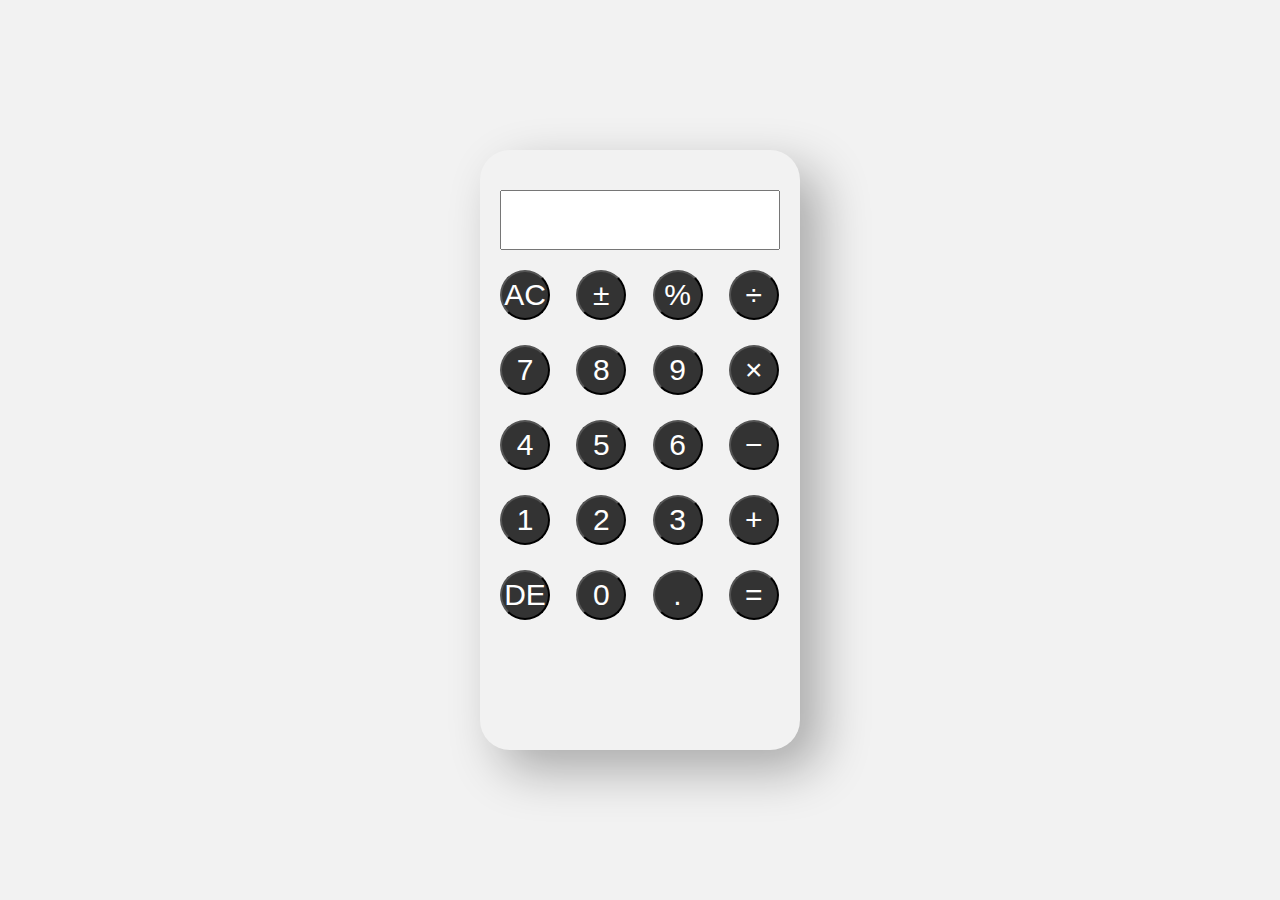
<file: index.html>
<!DOCTYPE html>
<html lang="en">

<head>
    <meta charset="UTF-8">
    <meta name="viewport" content="width=device-width, initial-scale=1.0">
    <title>calculator</title>
    <link rel="stylesheet" href="style.css">
    </link>
</head>

<body>
    <div class="calculator">
        <input type="display"  id="display">
        <div class="buttons">

                <button onclick="clearDisplay()">AC</button>
                <button onclick="append( '/')">±</button>
                <button onclick="append( '%')">%</button>
                <button class="btn orange-btn" onclick="append( '/')">÷</button>
            
                <button onclick="append('7')">7</button>
                <button onclick="append( '8')">8</button>
                <button onclick="append( '9')">9</button>
                <button class="btn orange-btn" onclick="append( '*')">×</button>
            
                <button onclick="append('4')">4</button>
                <button onclick="append( '5')">5</button>
                <button onclick="append( '6')">6</button>
                <button class="btn orange-btn" onclick="append( '-')">−</button>
            
                <button onclick="append('1')">1</button>
                <button onclick="append( '2')">2</button>
                <button onclick="append( '3')">3</button>
                <button class="btn orange-btn" onclick="append( '+')">+</button>
            
                <button onclick="clearDisplay()">DE</button>
                <button onclick="append( '0')">0</button>
                <button onclick="append( '.')">.</button>
                <button class="btn orange-btn" onclick="calculate( '=')">=</button>
            
        </div>


    </div>
    <script src="script.js"></script>
</body>

</html>
</file>
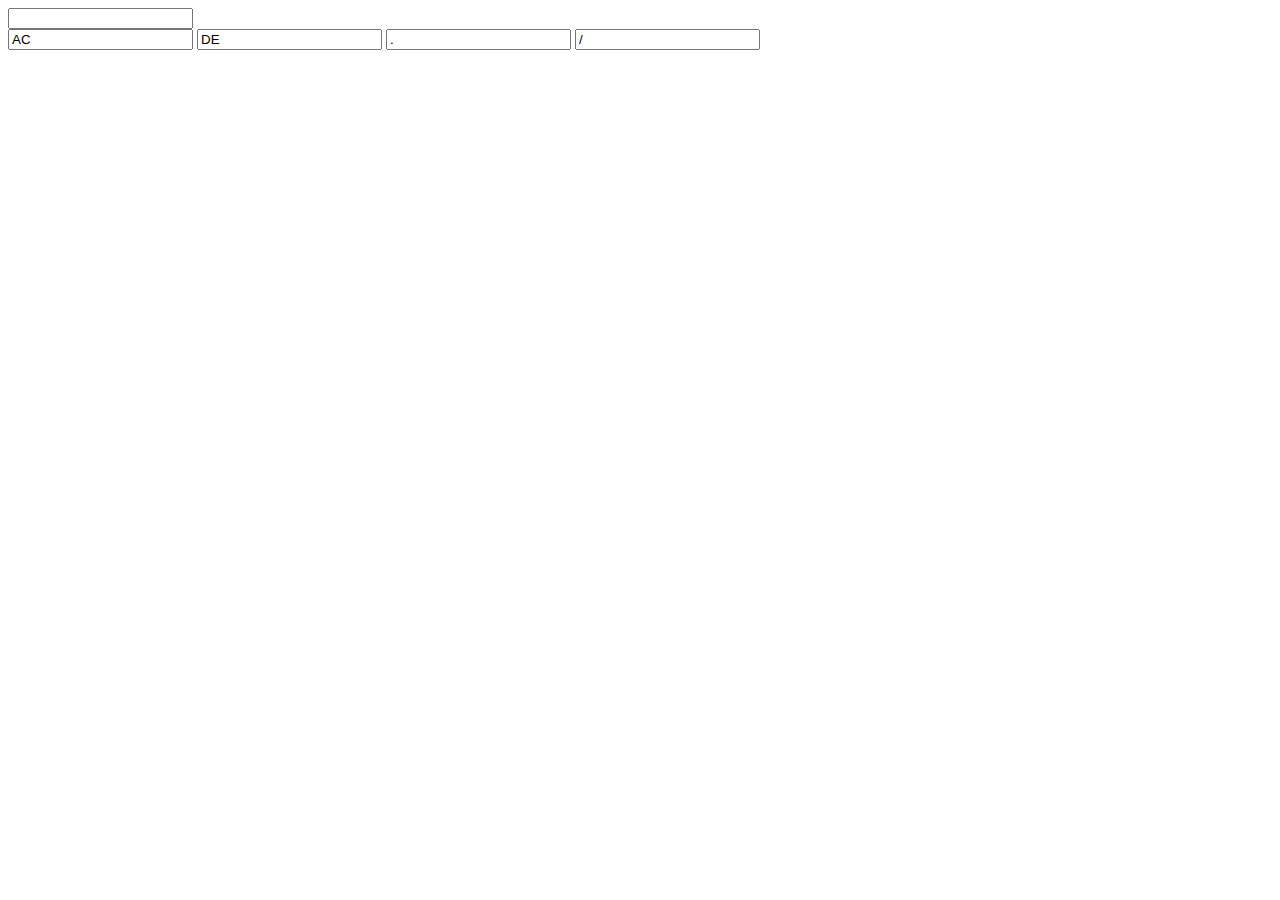
<file: index.html.html>
<!DOCTYPE html>
<html lang="en">
<head>
    <meta charset="UTF-8">
    <meta name="viewport" content="width=device-width, initial-scale=1.0">
    <title>CALCULATOR</title>
    <LINK rel="style" href="style.css"></LINK>
</head>
<body>
    <div class="container">
        <div class="calculator">
            <form > 
                <div>
                    <input type="text" name="diplay">
                </div>
                <div>
                    <input type="buttom" value="AC">
                    <input type="buttom" value="DE"> 
                    <input type="buttom" value=".">
                    <input type="buttom" value="/">
                </div>
            </form>

        </div>

    </div>
</body>
</html>
</file>
<file: style.css>
* {
  margin: 0;
  padding: 0;
  box-sizing: border-box;
}

body {
  display: flex;
  justify-content: center;
  align-items: center;
  min-height: 100vh;
  background-color: #f2f2f2;
  font-family: ' Helvetica', sans-serif;
}

.calculator {
  width: 320px;
  height: 600px;
  border-radius: 30px;
  padding: 20px;
  box-shadow: 20px 20px 50px rgba(0, 0, 0, 0.3);
  display: flex;
  flex-direction: column;
}

#display {
  color: #000;
  font-size: 80px;
  height: 60px;
  text-align: right;
  margin-top: 20px;
  margin-bottom: 20px;
  padding: 10px;
  overflow: hidden;
  white-space: nowrap;
  font-size: 1.2rem;
}

.buttons {
  display: grid;
  grid-template-columns: repeat(4, 1fr);
  gap: 25px;
}

button {
  background-color: #333;
  /* Dark gray for number buttons */
  color: #fff;
  font-size: 30px;
  border-radius: 50%;
  /* Circular buttons */
  width: 50px;
  /* Fixed width and height for circular shape */
  height: 50px;
  display: flex;
  justify-content: center;
  align-items: center;
  cursor: pointer;
  transition: background-color 0.2s ease;
}

button:active {
  background-color: #555;
  /* Darker on press */
}

.button.orange {
  background-color: #ff9500;
  /* Orange for operation buttons */
}

button.orange:active {
  background-color: #e08000;
}

.button.light-gray {
  background-color: #a6a6a6;
  /* Light gray for AC, +/-, % */
  color: #000;
}

.button.light-gray:active {
  background-color: #8c8c8c;
}

.button.zero {
  grid-column: span 2;
  /* Zero button spans two columns */
  border-radius: 35px;
  /* Half-circle for zero button */
  width: auto;
  /* Adjust width automatically */
  justify-content: flex-start;
  /* Align text to left */
  padding-left: 25px;
}
</file>
